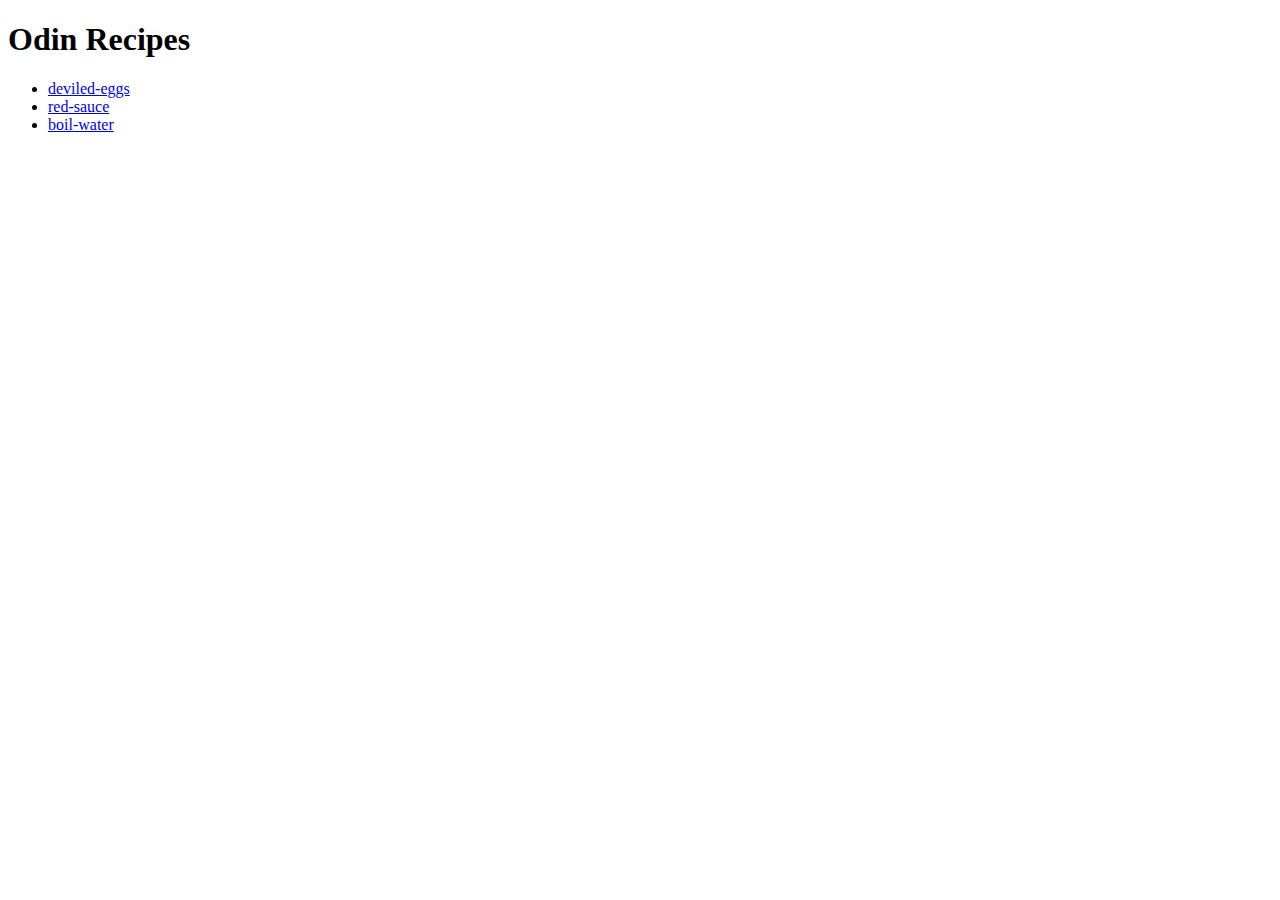
<file: index.html>
<!DOCTYPE html>
<html lang="en">
<head>
    <meta charset="UTF-8">
    <meta http-equiv="X-UA-Compatible" content="IE=edge">
    <meta name="viewport" content="width=device-width, initial-scale=1.0">
    <title>Odin Recipes</title>
    <link href="./css/styles.css" type="text/css" rel="stylesheet">
</head>

<body>
    <h1>Odin Recipes</h1>
    <ul>
        <li><a href="./recipes/deviled-eggs.html" target="_blank">deviled-eggs</a></li>
        <li><a href="./recipes/red-sauce.html"target="_blank" >red-sauce</a></li>
        <li><a href="./recipes/boil-water.html" target="_blank">boil-water</a> </li>
    </ul>
</body>
</html>
</file>
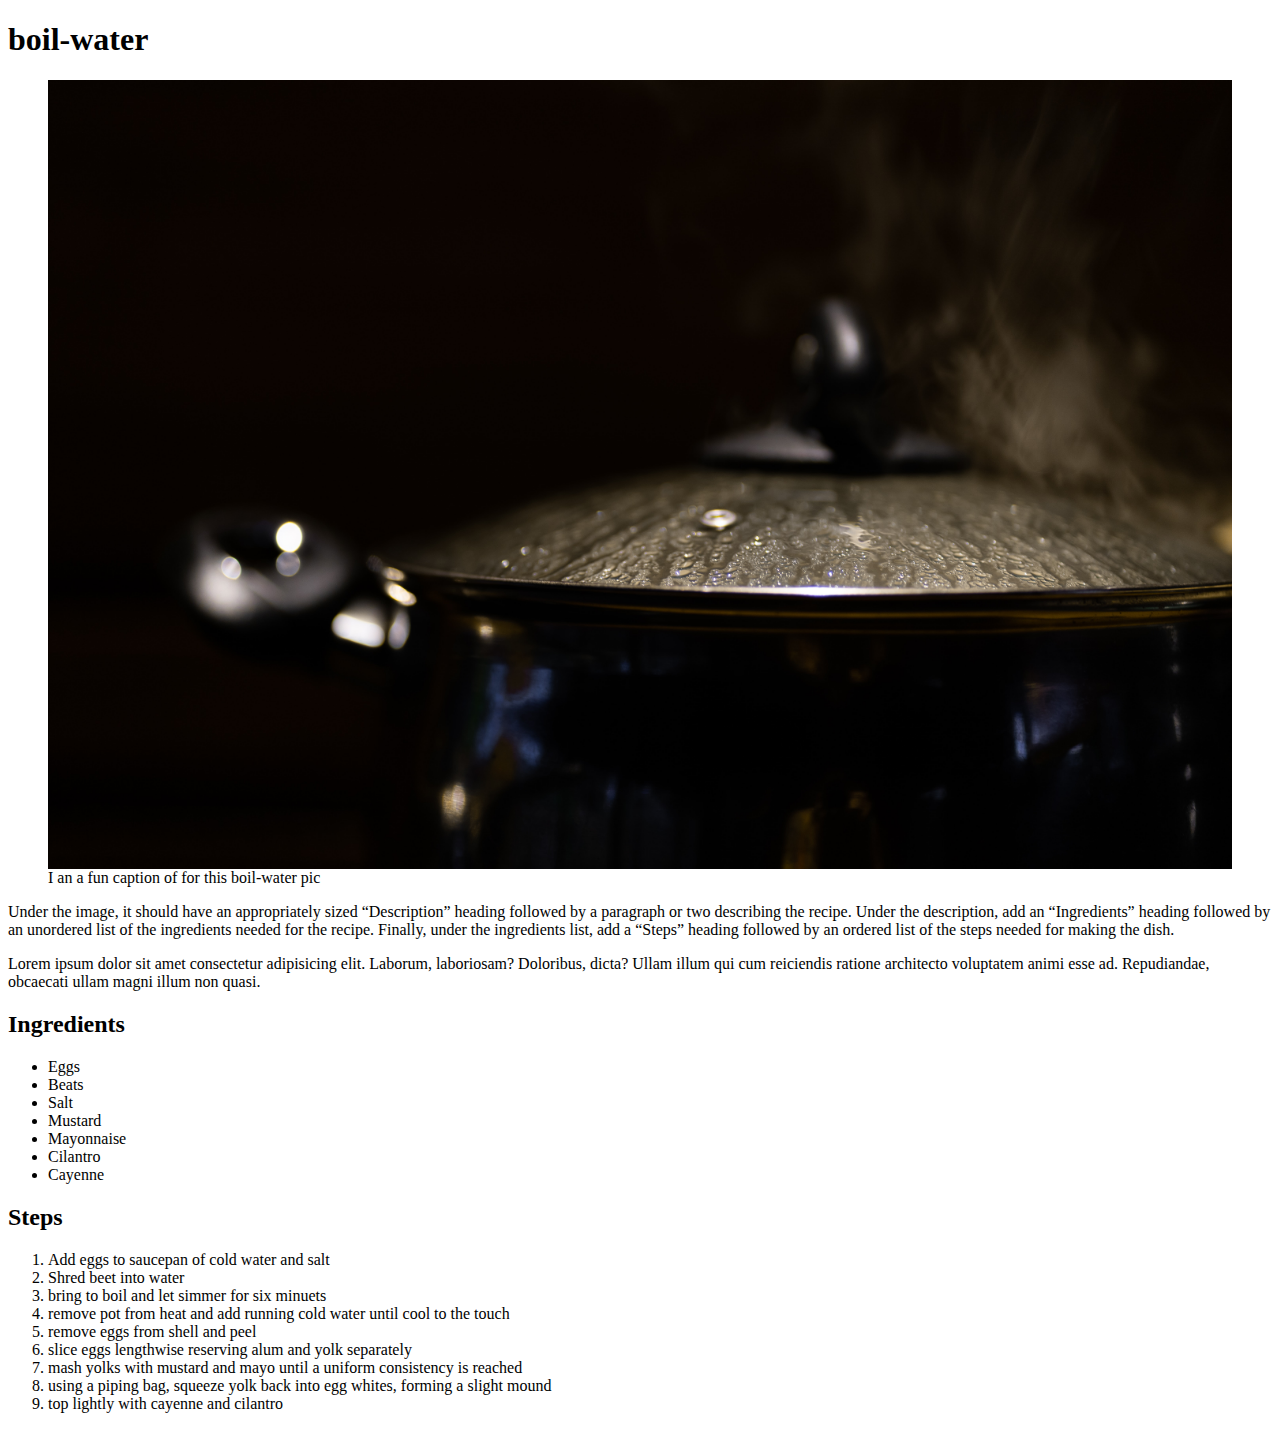
<file: recipes/boil-water.html>
<!DOCTYPE html>
<html lang="en">
<head>
    <meta charset="UTF-8">
    <meta http-equiv="X-UA-Compatible" content="IE=edge">
    <meta name="viewport" content="width=device-width, initial-scale=1.0">
    <title>boil-water</title>
    <link href="../css/styles.css" type="text/css" rel="stylesheet">
</head>

<body>
    <h1>boil-water</h1>
    <figure>
        <img src="../img/Food/boil-water-sergio-camalich-unsplash.jpg" alt="boil-water on a wooden spoon">
        <figcaption>I an a fun caption of for this boil-water pic</figcaption>
    </figure>
    <p>Under the image, it should have an appropriately sized “Description” heading followed by a paragraph or two describing the recipe.
        Under the description, add an “Ingredients” heading followed by an unordered list of the ingredients needed for the recipe.
        Finally, under the ingredients list, add a “Steps” heading followed by an ordered list of the steps needed for making the dish.</p>
    <p>Lorem ipsum dolor sit amet consectetur adipisicing elit. Laborum, laboriosam? Doloribus, dicta? Ullam illum qui cum reiciendis ratione architecto voluptatem animi esse ad. Repudiandae, obcaecati ullam magni illum non quasi.</p>
    <h2>Ingredients</h2>
    <ul>
        <li>Eggs</li>
        <li>Beats</li>
        <li>Salt</li>
        <li>Mustard</li>
        <li>Mayonnaise</li>
        <li>Cilantro</li>
        <li>Cayenne</li>
    </ul>
    <h2>Steps</h2>
    <ol>
        <li>Add eggs to saucepan of cold water and salt</li>
        <li>Shred beet into water</li>
        <li>bring to boil and let simmer for six minuets</li>
        <li>remove pot from heat and add running cold water until cool to the touch</li>
        <li>remove eggs from shell and peel</li>
        <li>slice eggs lengthwise reserving alum and yolk separately</li>
        <li>mash yolks with mustard and mayo until a uniform consistency is reached</li>
        <li>using a piping bag, squeeze yolk back into egg whites, forming a slight mound</li>
        <li>top lightly with cayenne and cilantro</li>
    </ol>
</body>
</html>
</file>
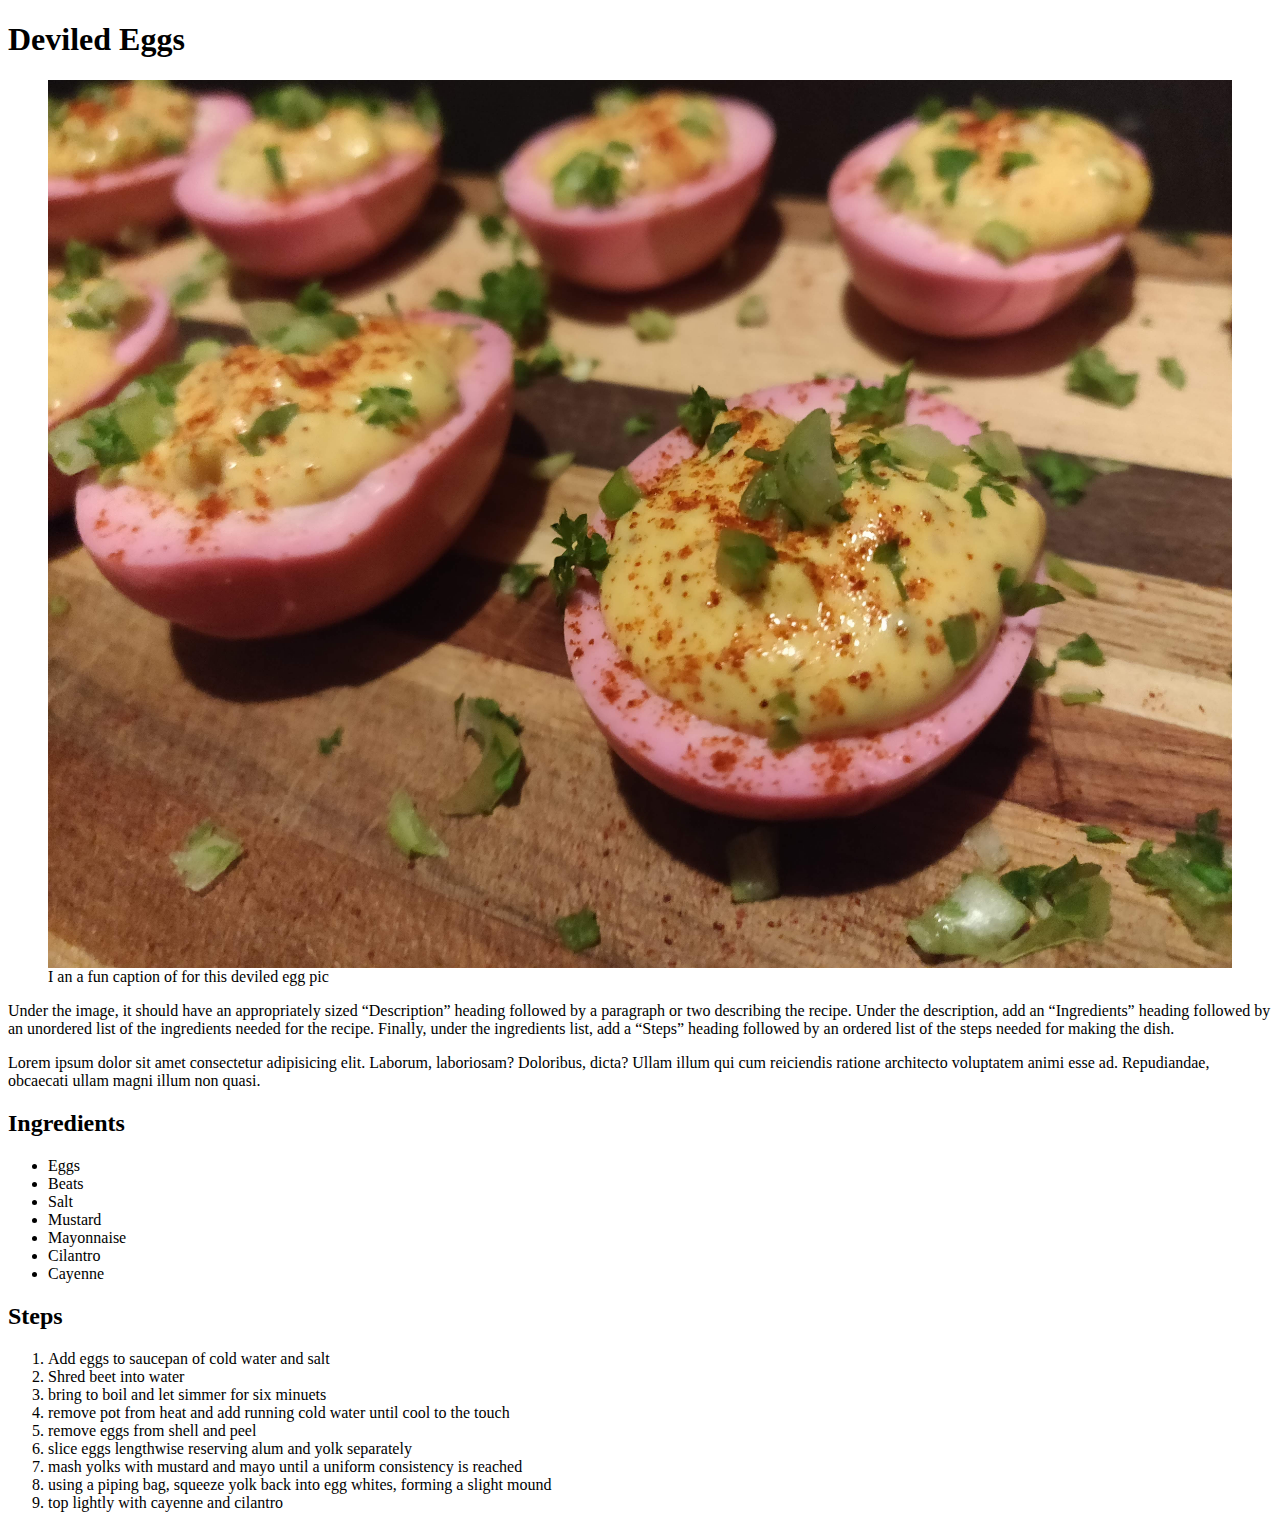
<file: recipes/deviled-eggs.html>
<!DOCTYPE html>
<html lang="en">
<head>
    <meta charset="UTF-8">
    <meta http-equiv="X-UA-Compatible" content="IE=edge">
    <meta name="viewport" content="width=device-width, initial-scale=1.0">
    <title>Deviled Eggs</title>
    <link href="../css/styles.css" type="text/css" rel="stylesheet">
</head>

<body>
    <h1>Deviled Eggs</h1>
    <figure>
        <img src="../img/Food/recipies__deviled-eggs.jpg" alt="deviled eggs with a pink hue from beet juice">
        <figcaption>I an a fun caption of for this deviled egg pic</figcaption>
    </figure>
    <p>Under the image, it should have an appropriately sized “Description” heading followed by a paragraph or two describing the recipe.
        Under the description, add an “Ingredients” heading followed by an unordered list of the ingredients needed for the recipe.
        Finally, under the ingredients list, add a “Steps” heading followed by an ordered list of the steps needed for making the dish.</p>
    <p>Lorem ipsum dolor sit amet consectetur adipisicing elit. Laborum, laboriosam? Doloribus, dicta? Ullam illum qui cum reiciendis ratione architecto voluptatem animi esse ad. Repudiandae, obcaecati ullam magni illum non quasi.</p>
    <h2>Ingredients</h2>
    <ul>
        <li>Eggs</li>
        <li>Beats</li>
        <li>Salt</li>
        <li>Mustard</li>
        <li>Mayonnaise</li>
        <li>Cilantro</li>
        <li>Cayenne</li>
    </ul>
    <h2>Steps</h2>
    <ol>
        <li>Add eggs to saucepan of cold water and salt</li>
        <li>Shred beet into water</li>
        <li>bring to boil and let simmer for six minuets</li>
        <li>remove pot from heat and add running cold water until cool to the touch</li>
        <li>remove eggs from shell and peel</li>
        <li>slice eggs lengthwise reserving alum and yolk separately</li>
        <li>mash yolks with mustard and mayo until a uniform consistency is reached</li>
        <li>using a piping bag, squeeze yolk back into egg whites, forming a slight mound</li>
        <li>top lightly with cayenne and cilantro</li>
    </ol>
</body>
</html>
</file>
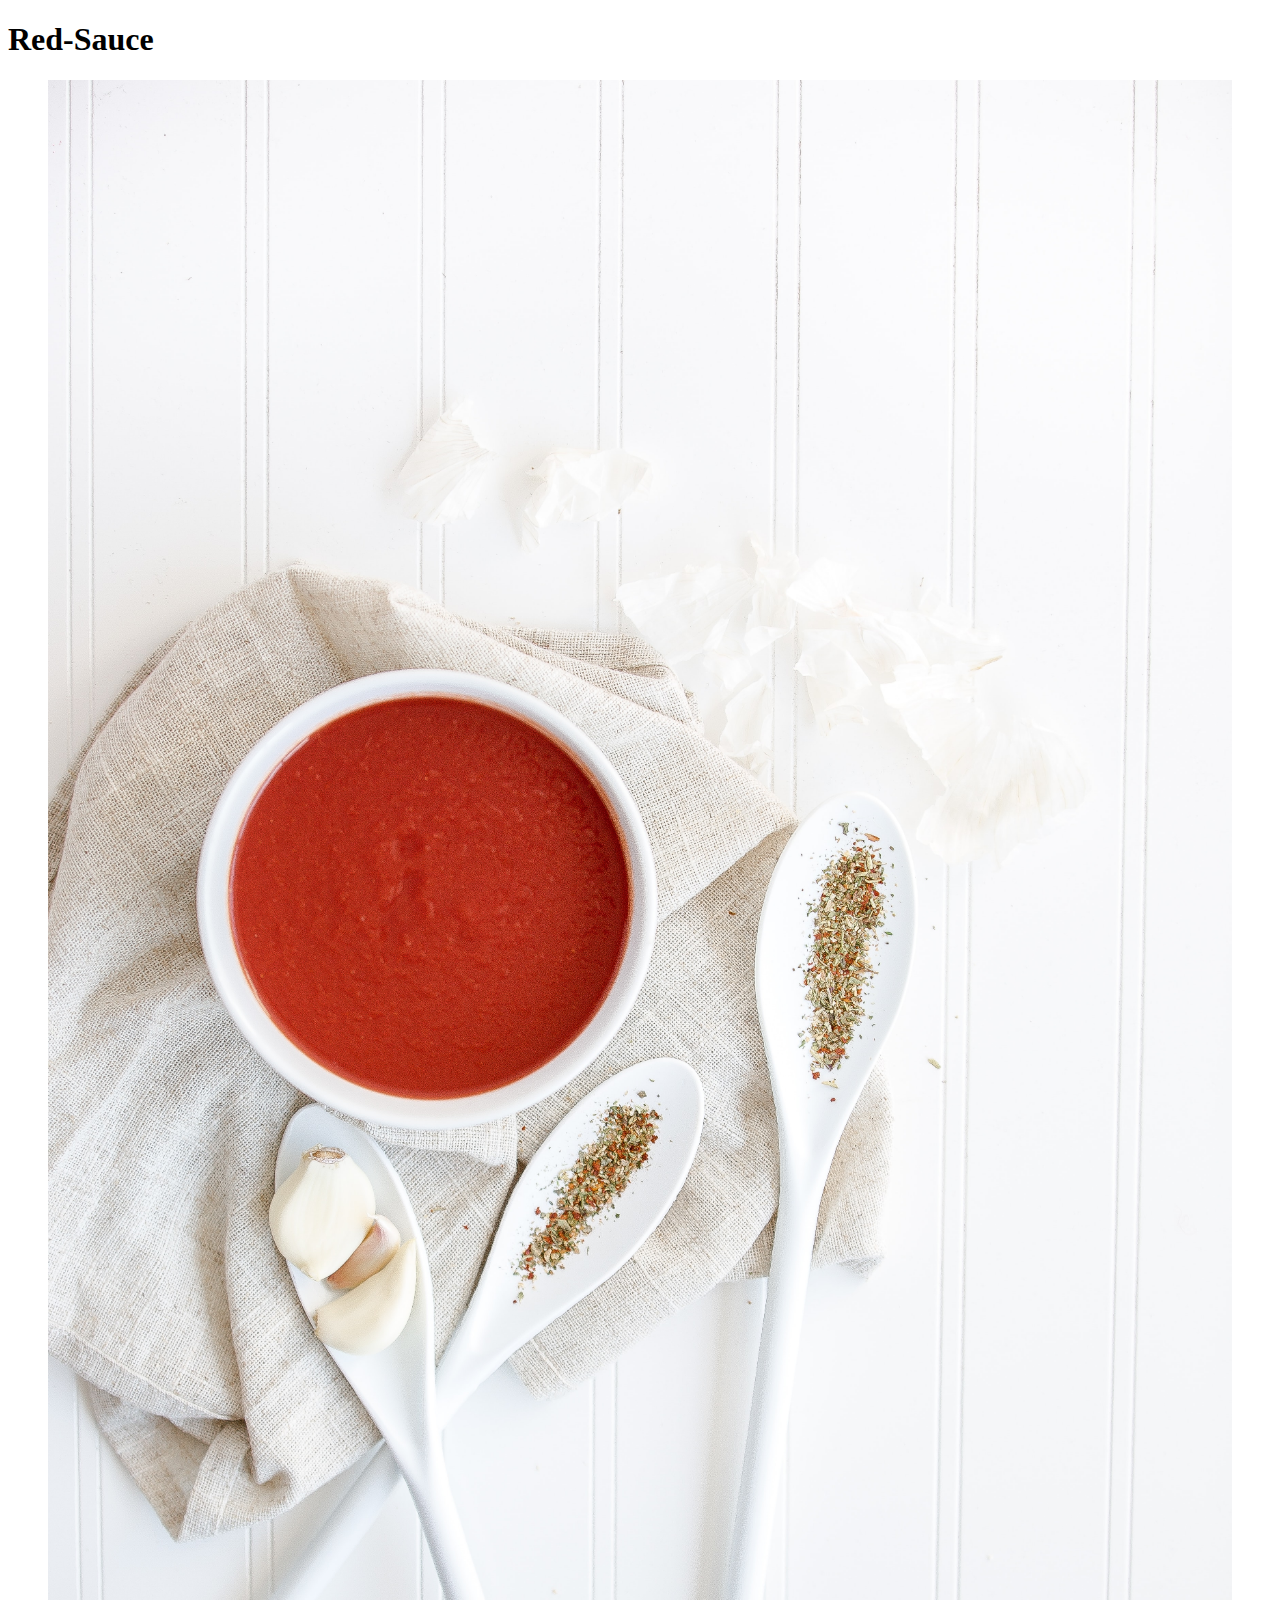
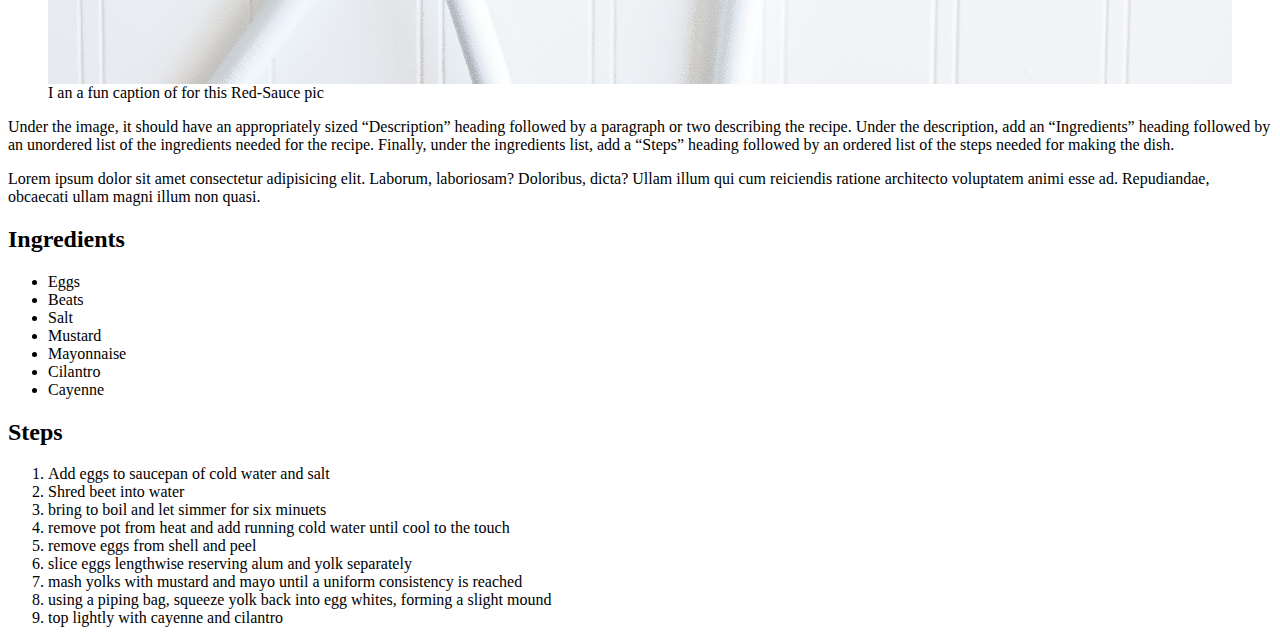
<file: recipes/red-sauce.html>
<!DOCTYPE html>
<html lang="en">
<head>
    <meta charset="UTF-8">
    <meta http-equiv="X-UA-Compatible" content="IE=edge">
    <meta name="viewport" content="width=device-width, initial-scale=1.0">
    <title>Red-Sauce</title>
    <link href="../css/styles.css" type="text/css" rel="stylesheet">
</head>

<body>
    <h1>Red-Sauce</h1>
    <figure>
        <img src="../img/Food/red-sauce-heather-ford-unsplash.jpg" alt="Red-Sauce on a wooden spoon">
        <figcaption>I an a fun caption of for this Red-Sauce pic</figcaption>
    </figure>
    <p>Under the image, it should have an appropriately sized “Description” heading followed by a paragraph or two describing the recipe.
        Under the description, add an “Ingredients” heading followed by an unordered list of the ingredients needed for the recipe.
        Finally, under the ingredients list, add a “Steps” heading followed by an ordered list of the steps needed for making the dish.</p>
    <p>Lorem ipsum dolor sit amet consectetur adipisicing elit. Laborum, laboriosam? Doloribus, dicta? Ullam illum qui cum reiciendis ratione architecto voluptatem animi esse ad. Repudiandae, obcaecati ullam magni illum non quasi.</p>
    <h2>Ingredients</h2>
    <ul>
        <li>Eggs</li>
        <li>Beats</li>
        <li>Salt</li>
        <li>Mustard</li>
        <li>Mayonnaise</li>
        <li>Cilantro</li>
        <li>Cayenne</li>
    </ul>
    <h2>Steps</h2>
    <ol>
        <li>Add eggs to saucepan of cold water and salt</li>
        <li>Shred beet into water</li>
        <li>bring to boil and let simmer for six minuets</li>
        <li>remove pot from heat and add running cold water until cool to the touch</li>
        <li>remove eggs from shell and peel</li>
        <li>slice eggs lengthwise reserving alum and yolk separately</li>
        <li>mash yolks with mustard and mayo until a uniform consistency is reached</li>
        <li>using a piping bag, squeeze yolk back into egg whites, forming a slight mound</li>
        <li>top lightly with cayenne and cilantro</li>
    </ol>
</body>
</html>
</file>
<file: css/styles.css>
img {
    max-width: 100%;
    display: block;
}
</file>
